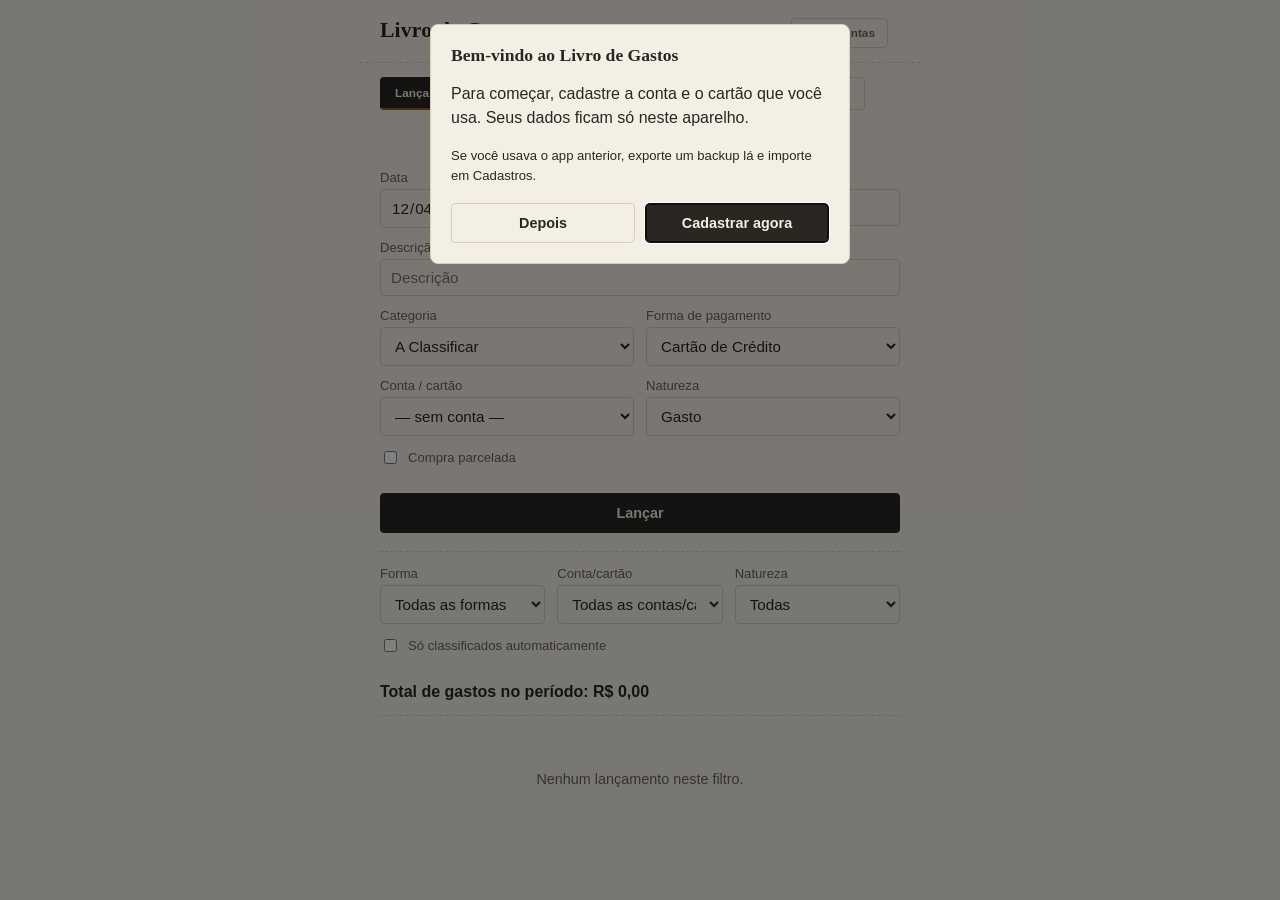
<file: index.html>
<!doctype html>
<html lang="pt-BR">
<head>
  <meta charset="utf-8">
  <meta name="viewport" content="width=device-width, initial-scale=1, viewport-fit=cover">
  <!-- theme-color unico (sem variante escura): o app abandonou o tema
       escuro automatico em 2026-08-13 — ver o comentario no topo de
       styles.css. Com a variante dark aqui, a barra do navegador/PWA
       continuava preta em aparelho no modo escuro, emoldurando de preto
       uma tela que agora e sempre clara. -->
  <meta name="theme-color" content="#f4efe4">
  <title>Livro de Gastos</title>
  <link rel="manifest" href="manifest.webmanifest">
  <link rel="apple-touch-icon" href="icons/apple-touch-icon-180.png">
  <link rel="stylesheet" href="styles.css">
</head>
<body>
  <header class="cabecalho">
    <h1>Livro de Gastos</h1>
    <!-- Ferramentas fica no cabecalho (nao numa aba) porque e acessivel de
         qualquer tela e nao faz parte do uso diario: backup, exportacoes,
         diagnostico e as acoes de apagar. Ver src/ui/ferramentas.js. -->
    <button type="button" id="btnFerramentas" class="btn-ferramentas" aria-haspopup="dialog">Ferramentas</button>
    <div id="statusApp" class="status" role="status" aria-live="polite"></div>
  </header>

  <nav class="tabbar" role="tablist">
    <button class="tab-btn active" data-tab="Lancamentos" role="tab" aria-selected="true">Lançamentos</button>
    <button class="tab-btn" data-tab="Conciliacao" role="tab" aria-selected="false">Conciliação</button>
    <button class="tab-btn" data-tab="Parcelas" role="tab" aria-selected="false">Parcelas</button>
    <button class="tab-btn" data-tab="Dashboard" role="tab" aria-selected="false">Dashboard</button>
    <button class="tab-btn" data-tab="Cadastros" role="tab" aria-selected="false">Cadastros</button>
  </nav>

  <main>
    <section class="tab-panel active" id="tabLancamentos" role="tabpanel"></section>
    <section class="tab-panel" id="tabConciliacao" role="tabpanel"></section>
    <section class="tab-panel" id="tabParcelas" role="tabpanel">
      <p class="vazio">A previsão de parcelas chega na Fase 2.</p>
    </section>
    <section class="tab-panel" id="tabDashboard" role="tabpanel"></section>
    <section class="tab-panel" id="tabCadastros" role="tabpanel"></section>
  </main>

  <div id="modalRaiz"></div>
  <div id="toastRaiz" aria-live="polite"></div>

  <script src="vendor/xlsx.full.min.js"></script>
  <!-- Carregador com "cache busting" por versao.

       O problema (medido 2026-08-13): o GitHub Pages manda
       `Cache-Control: max-age=600` em cada modulo. Por 10 minutos o
       navegador serve a copia VELHA sem nem perguntar ao servidor, e o
       service worker (network-first) nao ajuda, porque a requisicao nem
       chega nele. O app entao mostrava a versao nova no rodape (version.js
       buscado noutro momento) rodando codigo antigo — aconteceu em v20,
       v22 e v23, sempre custando uma investigacao inteira ate perceber.

       A solucao e um IMPORT MAP: ele reescreve o caminho de CADA modulo
       para incluir `?v=APP_VERSION`. Testado em navegador (2026-08-13):
       so a query no import inicial NAO basta — um modulo ES resolve seus
       imports relativos SEM herdar a query string do pai, entao `app.js`
       vinha novo e todo o resto vinha do cache. Com o import map, a arvore
       inteira ganha URL nova a cada publicacao.

       A lista de modulos e gerada a partir de MODULOS (abaixo), que e a
       mesma fonte usada pelo precache do service worker — ver sw.js. -->
  <script type="module">
    import { APP_VERSION } from './src/version.js';
    import { MODULOS } from './src/core/modulos.js';

    const mapa = { imports: {} };
    for (const caminho of MODULOS) {
      // Chave e valor absolutos a partir da raiz do app: o import map casa
      // pela URL JA RESOLVIDA do modulo, nao pelo texto do `import`.
      const url = new URL(caminho, document.baseURI).href;
      mapa.imports[url] = `${url}?v=${APP_VERSION}`;
    }
    const tag = document.createElement('script');
    tag.type = 'importmap';
    tag.textContent = JSON.stringify(mapa);
    // `document.currentScript` e SEMPRE null dentro de um modulo ES (so
    // funciona em script classico) — usar ele aqui quebrava o boot inteiro
    // com "Cannot read properties of null". O import map so precisa existir
    // no documento antes do primeiro import(), e appendChild garante isso.
    document.head.appendChild(tag);

    await import(`./src/app.js?v=${APP_VERSION}`);
  </script>
</body>
</html>
</file>
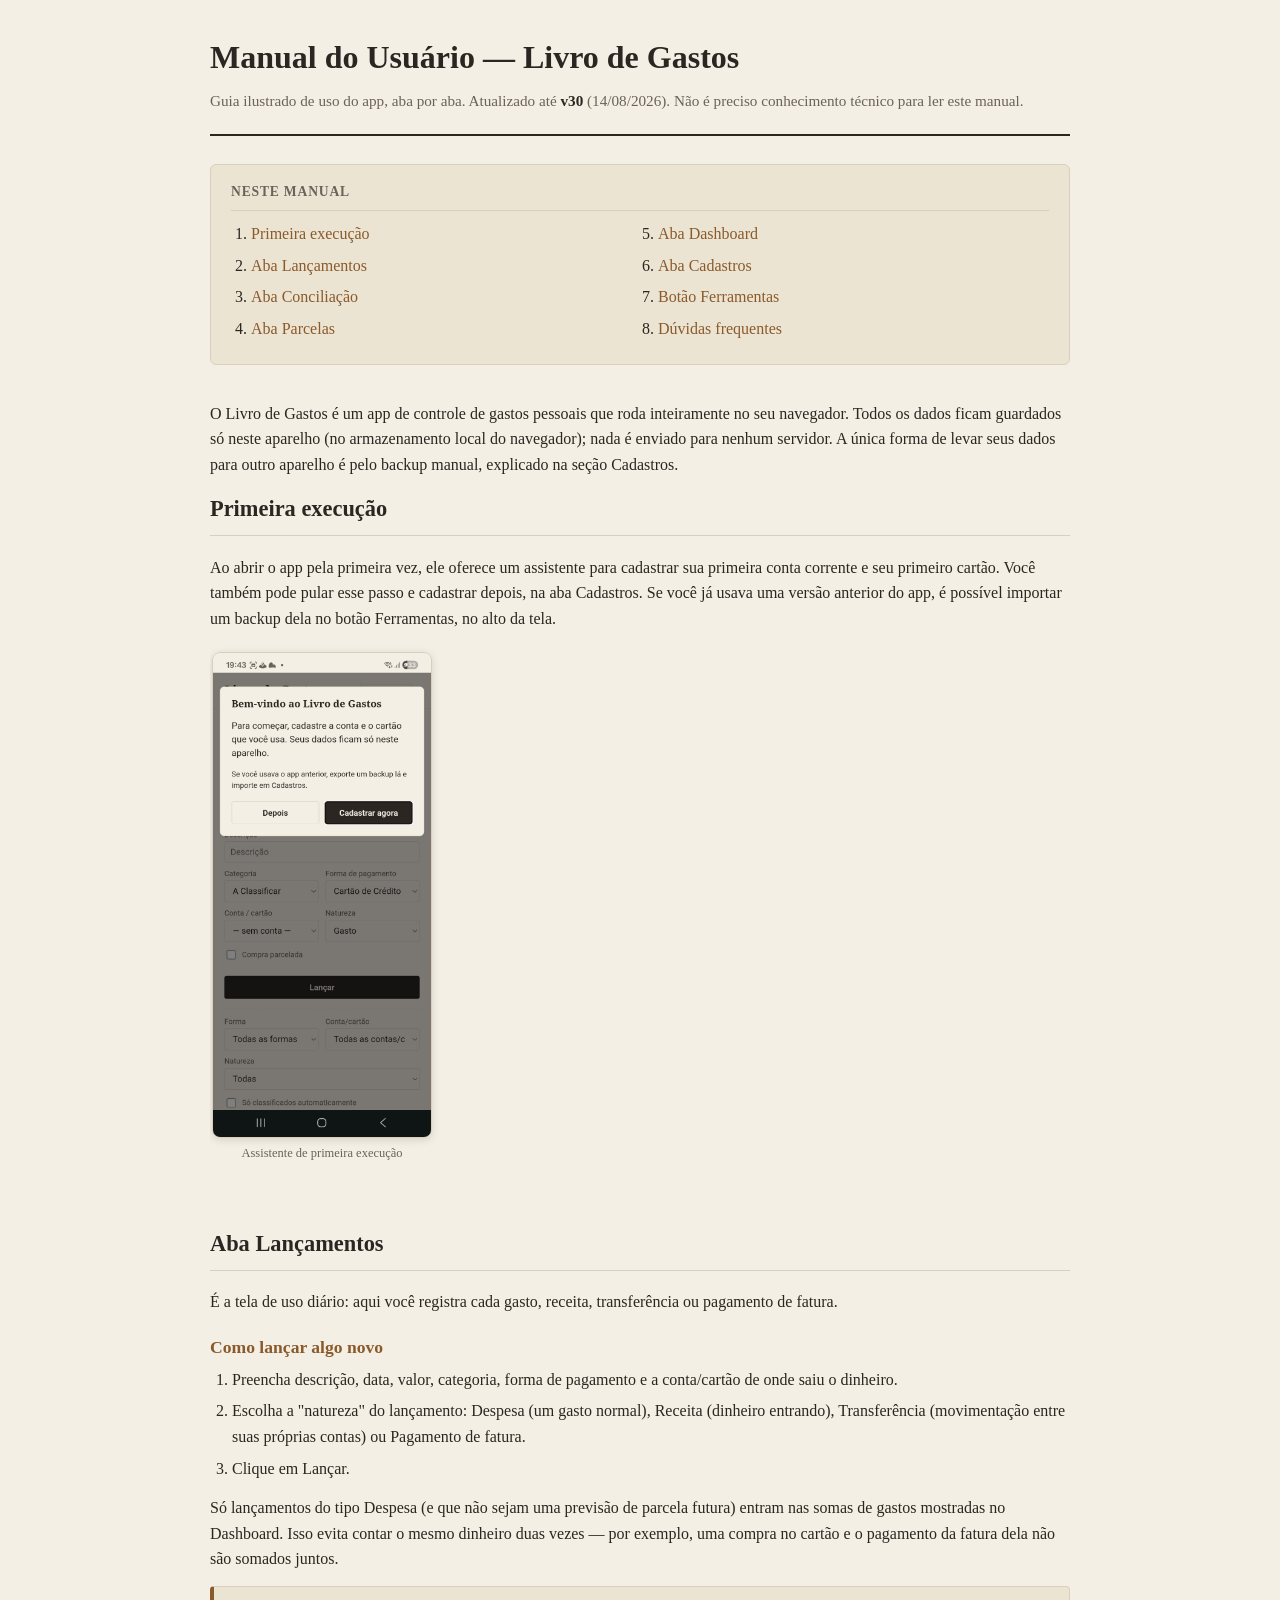
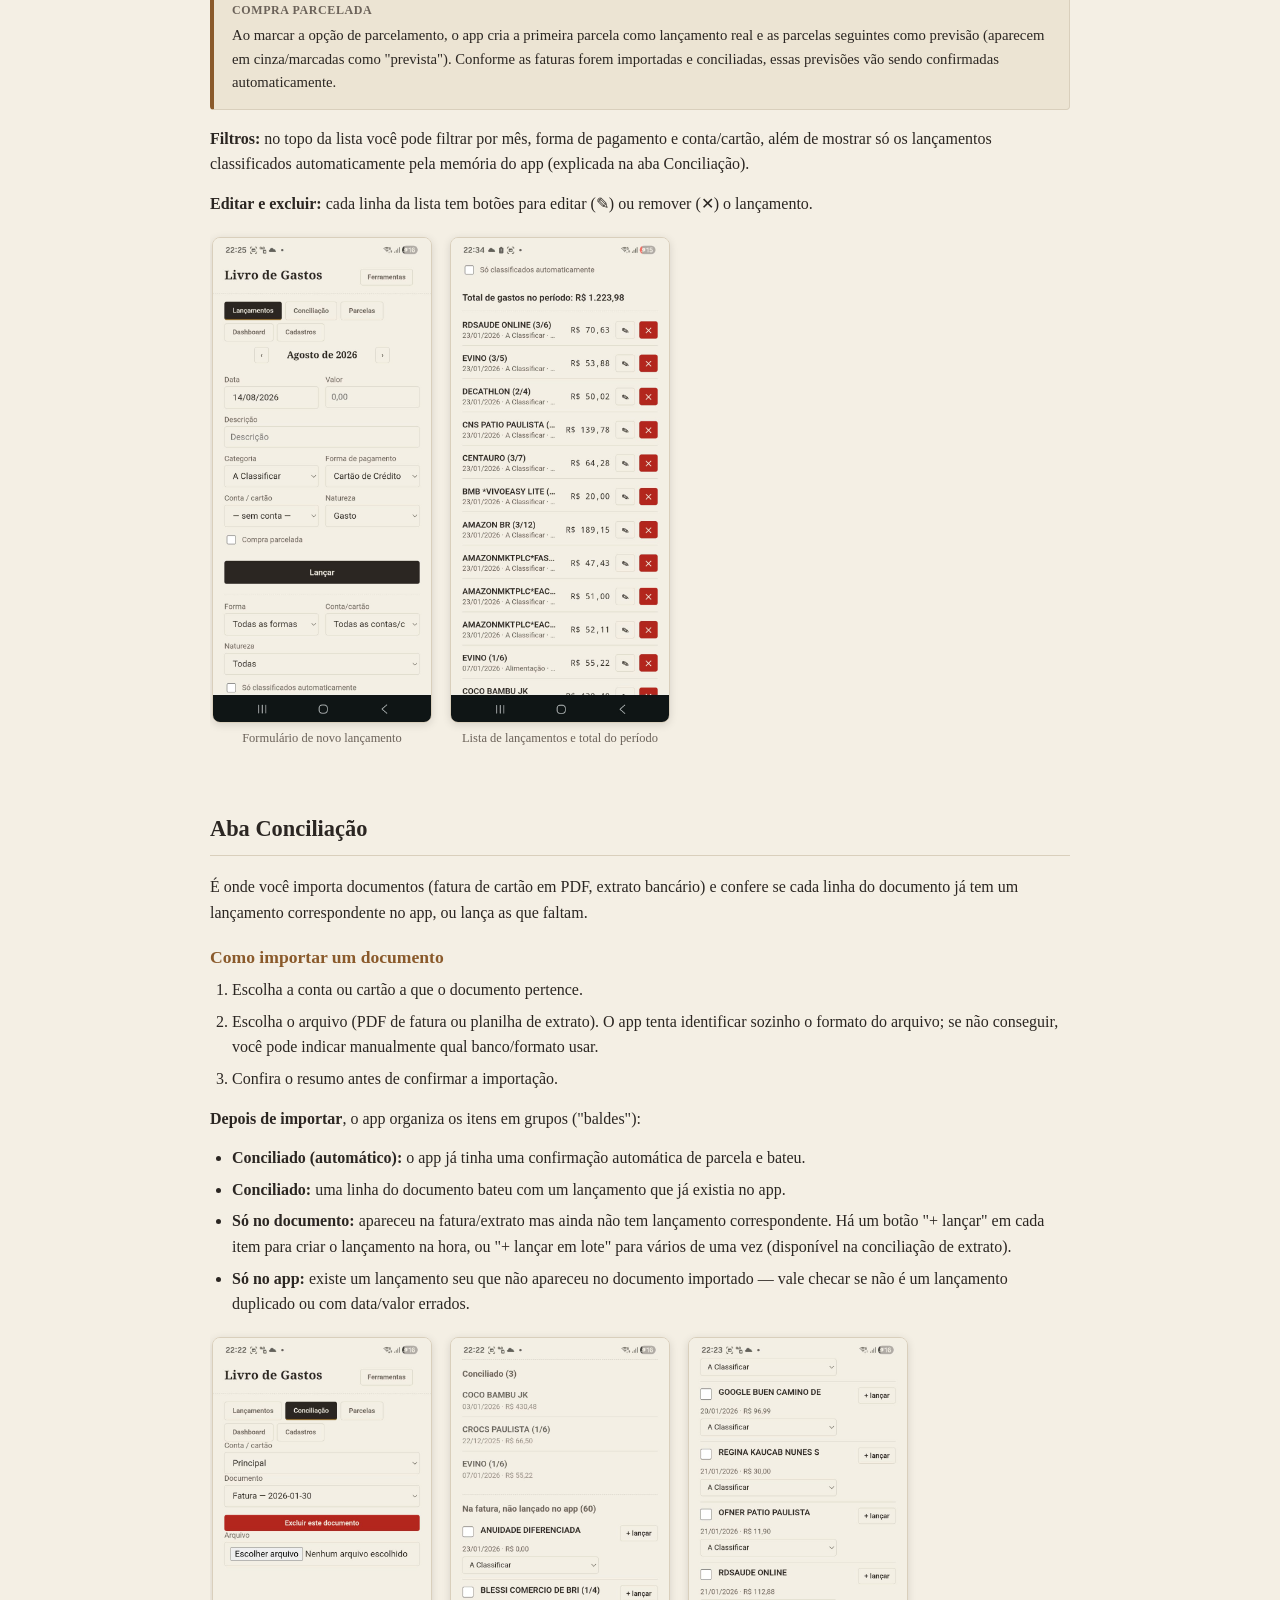
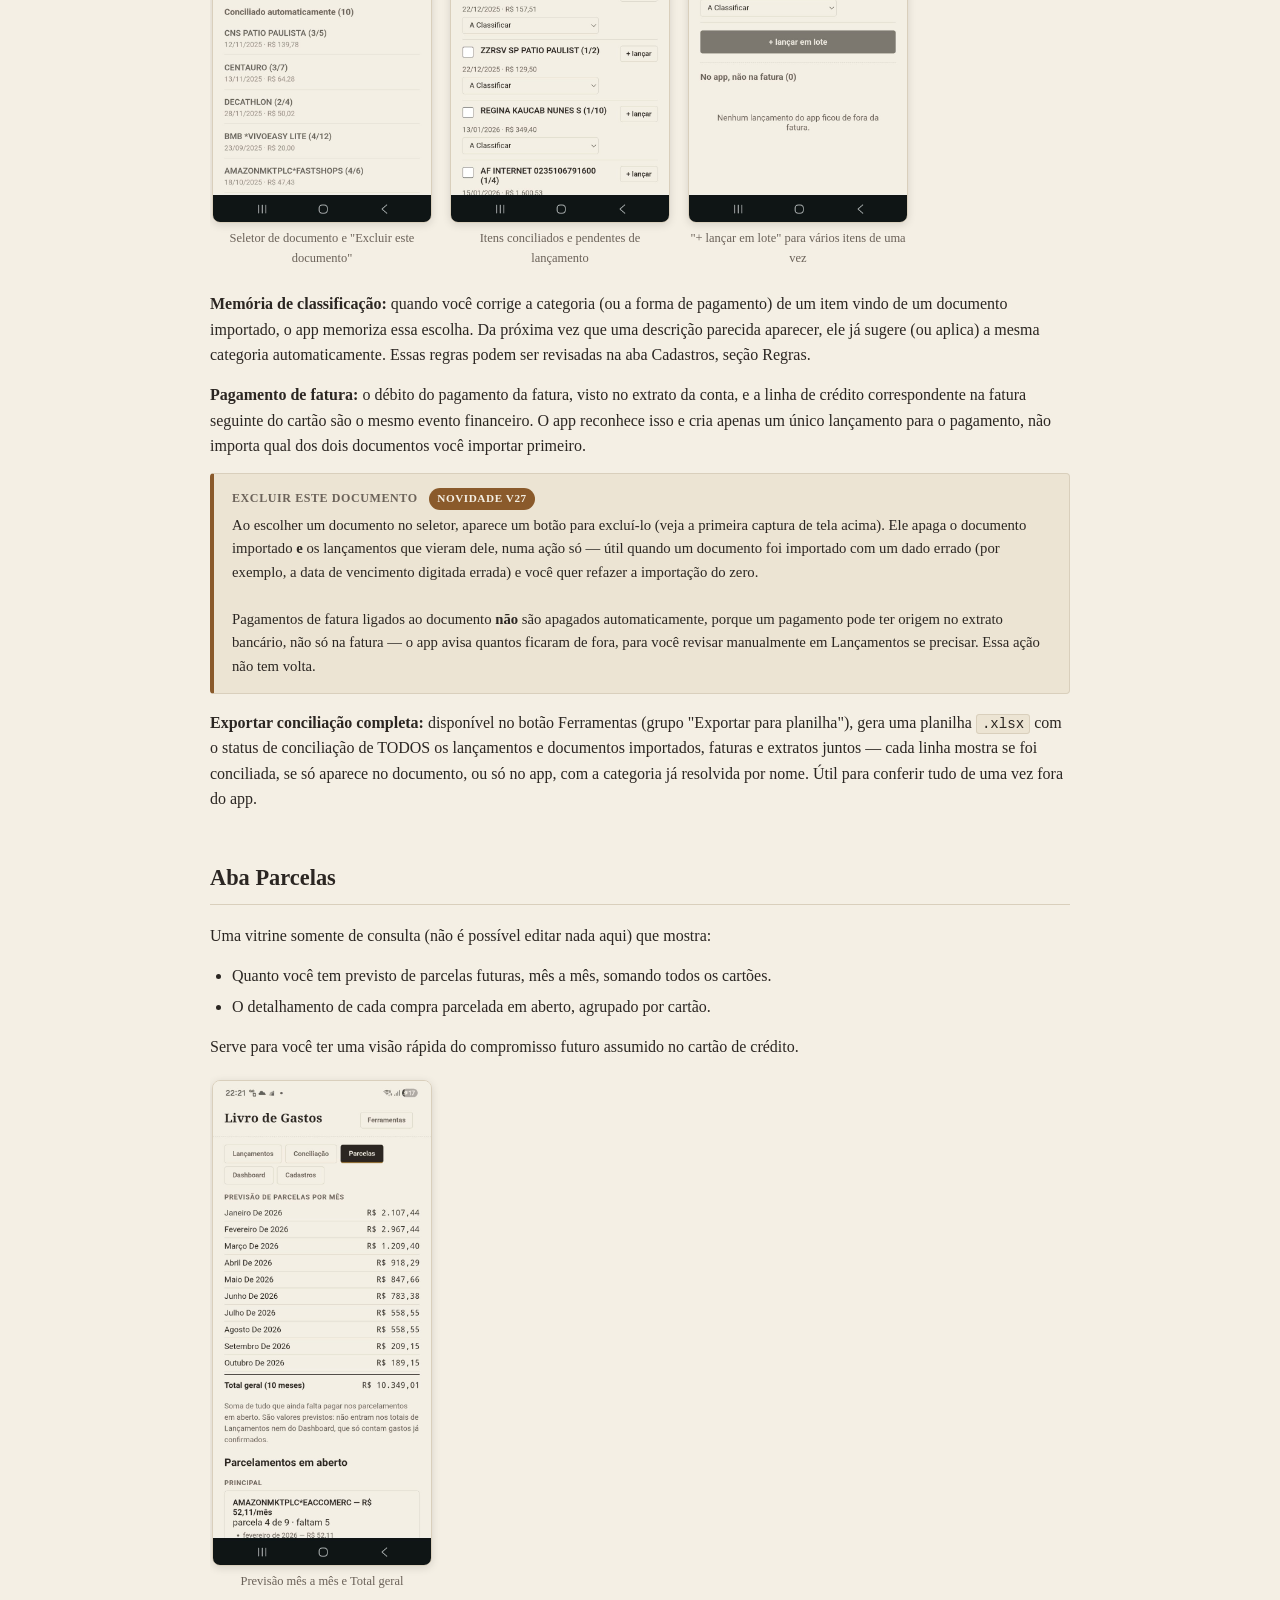
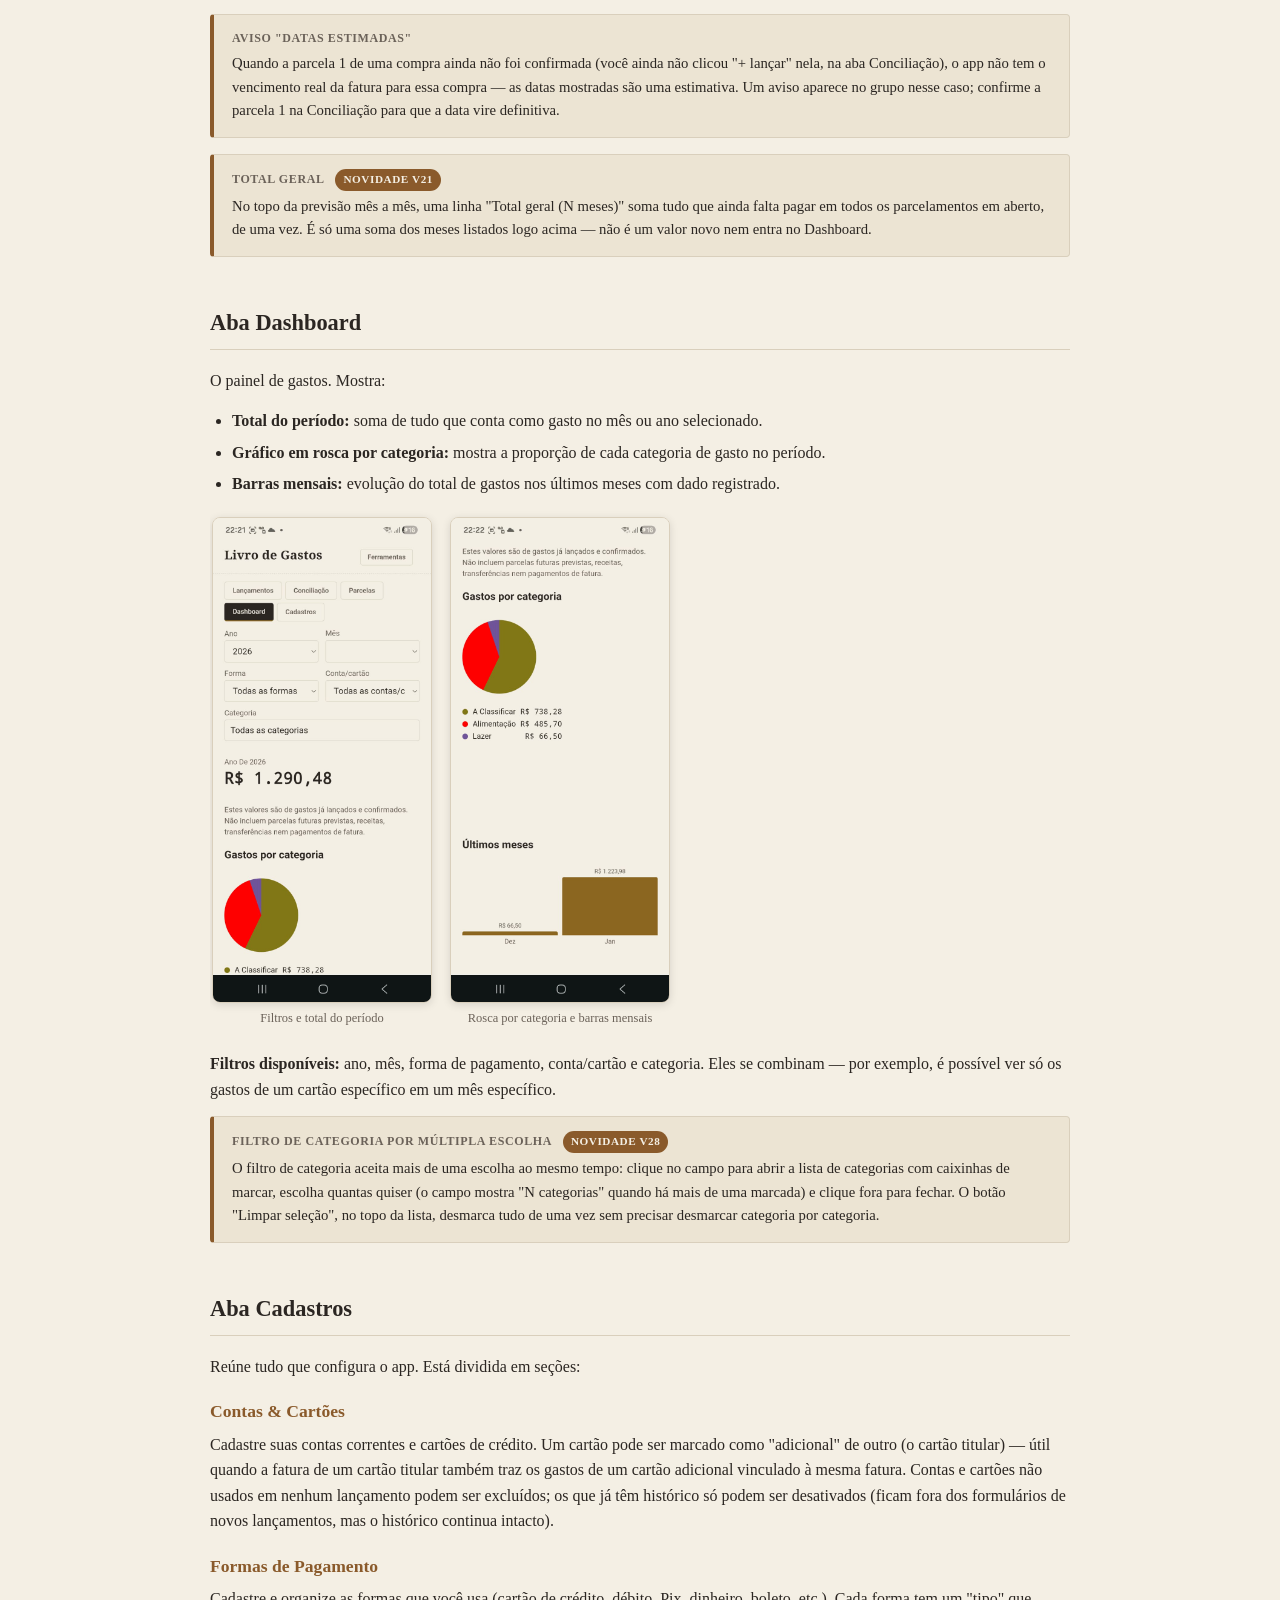
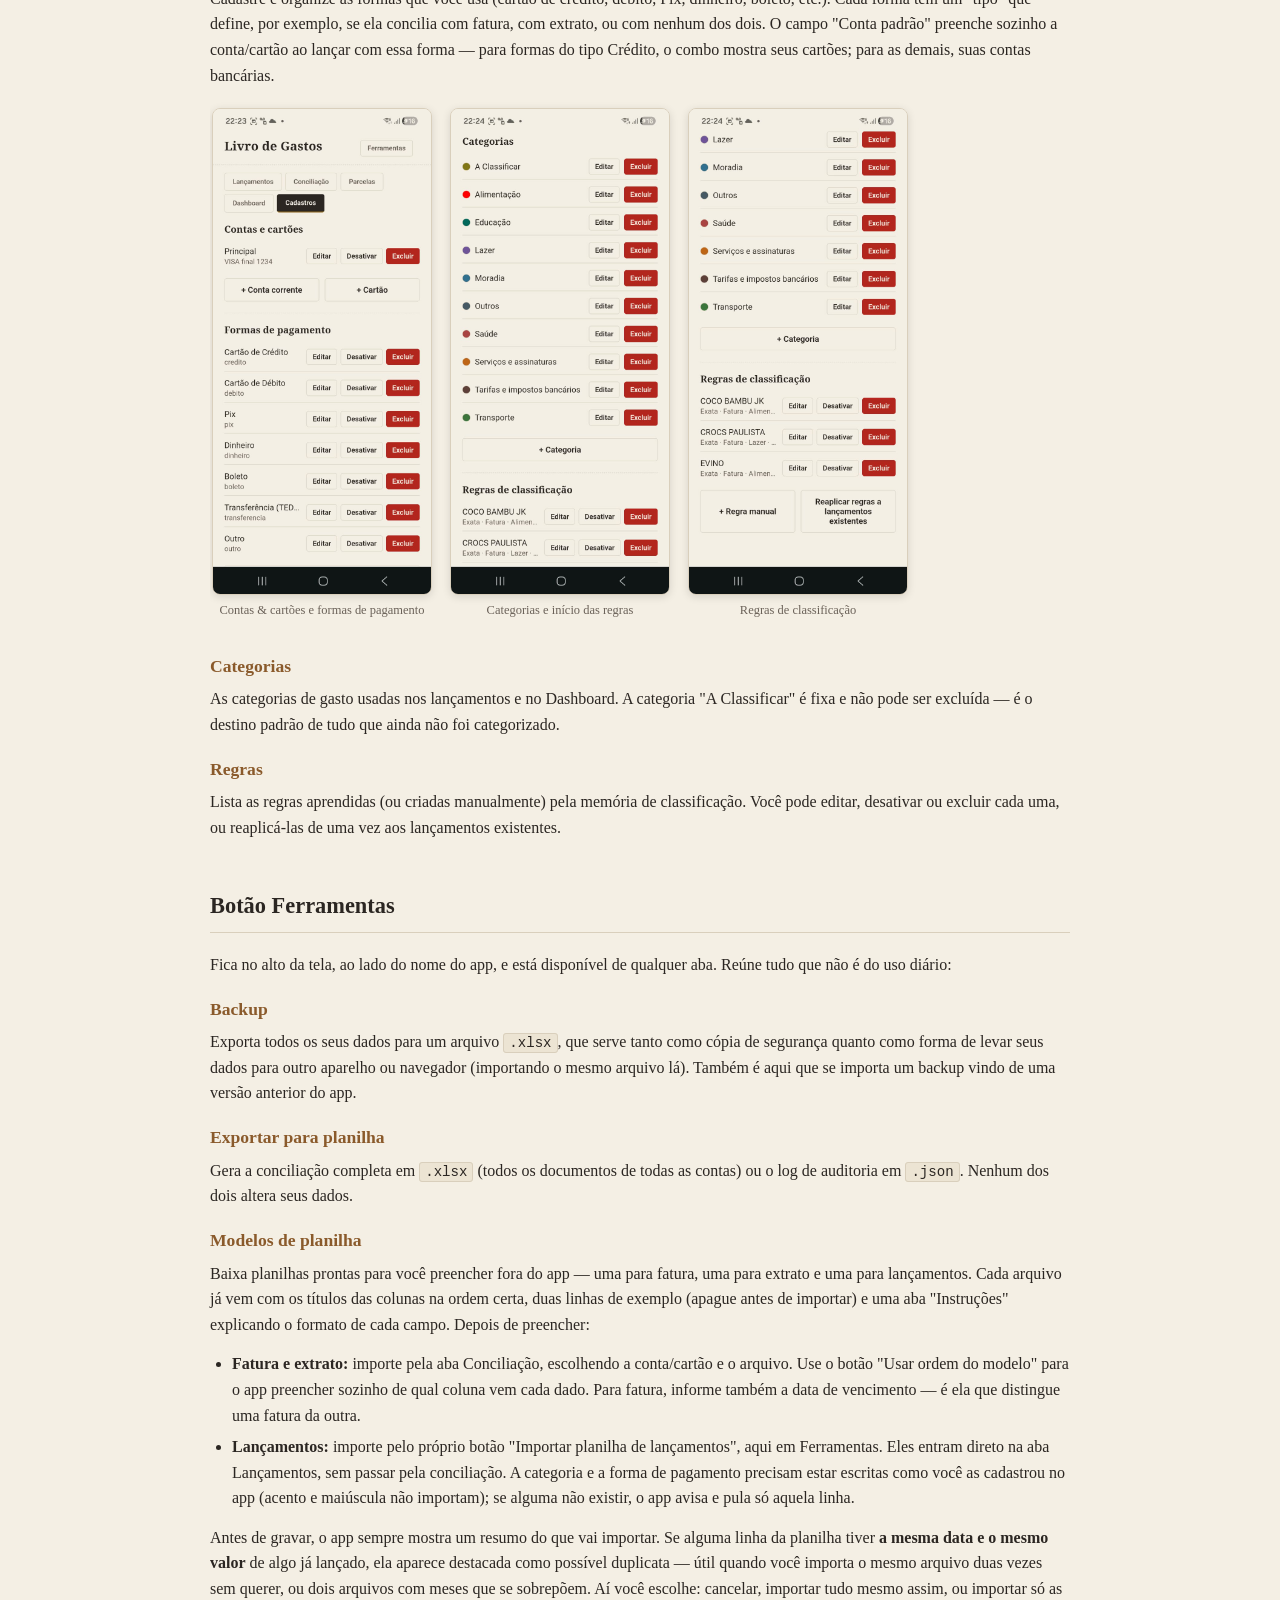
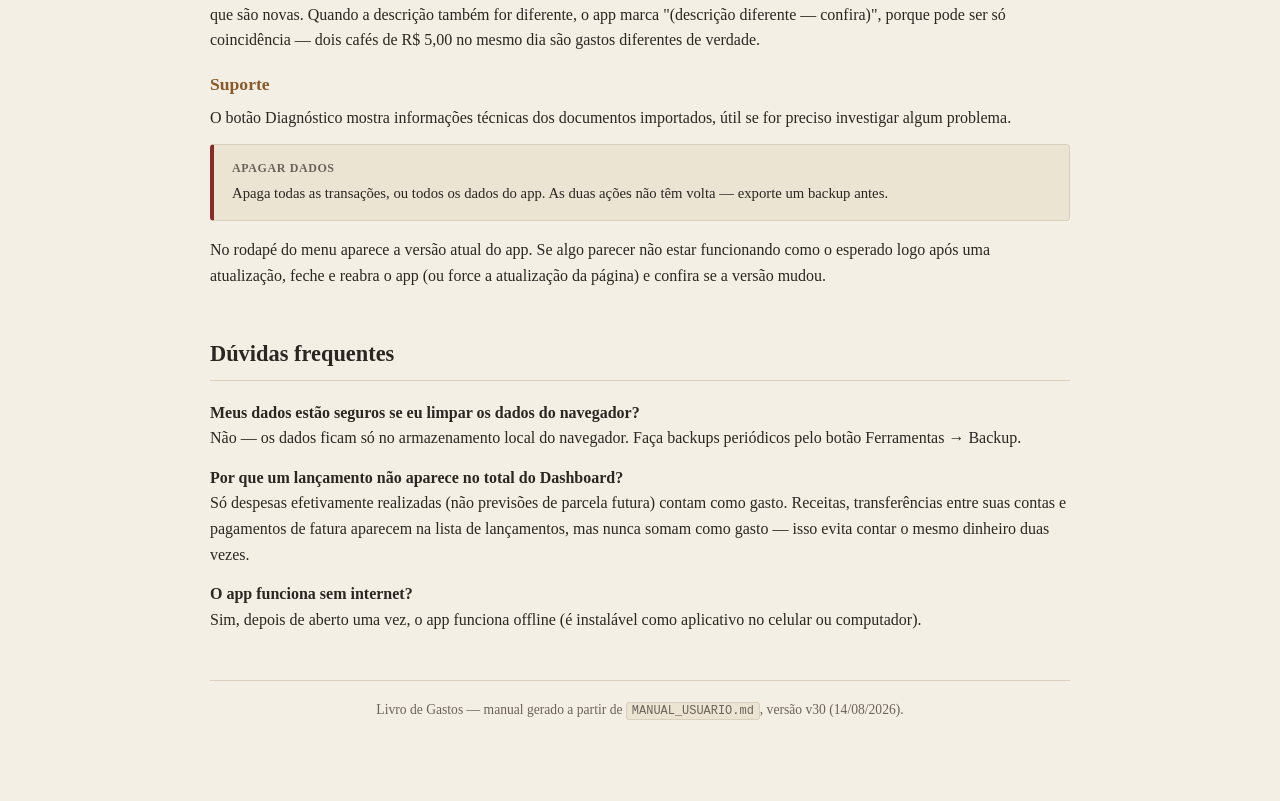
<file: docs/manual-usuario.html>
<!DOCTYPE html>
<html lang="pt-BR">
<head>
<meta charset="UTF-8">
<meta name="viewport" content="width=device-width, initial-scale=1.0">
<title>Manual do Usuário — Livro de Gastos</title>
<style>
  :root {
    --papel: #f4efe4;
    --papel-alt: #ece4d3;
    --tinta: #2b2622;
    --tinta-fraca: #6b6259;
    --linha: #d9cfbc;
    --destaque: #8a5a2b;
    --erro: #8a2b2b;
    --font-body: Georgia, 'Times New Roman', serif;
    --font-mono: 'Courier New', monospace;
  }
  * { box-sizing: border-box; }
  html, body {
    margin: 0;
    padding: 0;
    background: var(--papel);
    color: var(--tinta);
    font-family: var(--font-body);
    line-height: 1.6;
  }
  body {
    max-width: 900px;
    margin: 0 auto;
    padding: 32px 20px 80px;
  }
  header.topo {
    border-bottom: 2px solid var(--tinta);
    padding-bottom: 20px;
    margin-bottom: 28px;
  }
  header.topo h1 {
    font-size: 2rem;
    margin: 0 0 6px;
  }
  header.topo p.sub {
    color: var(--tinta-fraca);
    font-size: 0.95rem;
    margin: 0;
  }
  nav.indice {
    background: var(--papel-alt);
    border: 1px solid var(--linha);
    border-radius: 6px;
    padding: 16px 20px;
    margin-bottom: 36px;
  }
  nav.indice h2 {
    font-size: 0.85rem;
    text-transform: uppercase;
    letter-spacing: 0.06em;
    color: var(--tinta-fraca);
    margin: 0 0 10px;
  }
  nav.indice ol {
    columns: 2;
    margin: 0;
    padding-left: 20px;
  }
  nav.indice li { margin-bottom: 6px; break-inside: avoid; }
  nav.indice a { color: var(--destaque); text-decoration: none; }
  nav.indice a:hover { text-decoration: underline; }

  section {
    margin-bottom: 48px;
    scroll-margin-top: 16px;
  }
  h2 {
    font-size: 1.4rem;
    border-bottom: 1px solid var(--linha);
    padding-bottom: 8px;
    margin-top: 0;
  }
  h3 {
    font-size: 1.1rem;
    color: var(--destaque);
    margin-bottom: 6px;
  }
  p { margin: 0 0 14px; }
  ul, ol { margin: 0 0 14px; padding-left: 22px; }
  li { margin-bottom: 6px; }
  strong { color: var(--tinta); }

  .caixa {
    background: var(--papel-alt);
    border: 1px solid var(--linha);
    border-left: 4px solid var(--destaque);
    border-radius: 4px;
    padding: 14px 18px;
    margin: 0 0 16px;
    font-size: 0.92rem;
  }
  .caixa.aviso { border-left-color: var(--erro); }
  .caixa strong.rotulo {
    display: block;
    text-transform: uppercase;
    font-size: 0.75rem;
    letter-spacing: 0.05em;
    color: var(--tinta-fraca);
    margin-bottom: 4px;
  }

  .galeria {
    display: flex;
    gap: 18px;
    overflow-x: auto;
    padding: 6px 2px 14px;
    margin: 0 0 8px;
  }
  .galeria figure {
    flex: 0 0 auto;
    margin: 0;
    width: 220px;
  }
  .galeria img {
    width: 100%;
    border: 1px solid var(--linha);
    border-radius: 8px;
    display: block;
    box-shadow: 0 2px 8px rgba(0,0,0,0.12);
  }
  .galeria figcaption {
    font-size: 0.78rem;
    color: var(--tinta-fraca);
    margin-top: 6px;
    text-align: center;
  }

  .novo {
    display: inline-block;
    background: var(--destaque);
    color: var(--papel);
    font-size: 0.7rem;
    text-transform: uppercase;
    letter-spacing: 0.05em;
    padding: 2px 8px;
    border-radius: 999px;
    margin-left: 8px;
    vertical-align: middle;
  }

  code {
    font-family: var(--font-mono);
    background: var(--papel-alt);
    border: 1px solid var(--linha);
    border-radius: 3px;
    padding: 1px 5px;
    font-size: 0.88em;
  }

  footer {
    border-top: 1px solid var(--linha);
    margin-top: 48px;
    padding-top: 18px;
    color: var(--tinta-fraca);
    font-size: 0.85rem;
    text-align: center;
  }

  @media (max-width: 560px) {
    nav.indice ol { columns: 1; }
    .galeria figure { width: 170px; }
  }

  @media (prefers-color-scheme: dark) {
    :root {
      --papel: #201c18;
      --papel-alt: #2a2521;
      --tinta: #ece6da;
      --tinta-fraca: #a89e8f;
      --linha: #453e35;
      --destaque: #d9a15c;
      --erro: #d97a7a;
    }
  }
</style>
</head>
<body>

<header class="topo">
  <h1>Manual do Usuário — Livro de Gastos</h1>
  <p class="sub">Guia ilustrado de uso do app, aba por aba. Atualizado até <strong>v30</strong> (14/08/2026). Não é preciso conhecimento técnico para ler este manual.</p>
</header>

<nav class="indice">
  <h2>Neste manual</h2>
  <ol>
    <li><a href="#primeira-execucao">Primeira execução</a></li>
    <li><a href="#lancamentos">Aba Lançamentos</a></li>
    <li><a href="#conciliacao">Aba Conciliação</a></li>
    <li><a href="#parcelas">Aba Parcelas</a></li>
    <li><a href="#dashboard">Aba Dashboard</a></li>
    <li><a href="#cadastros">Aba Cadastros</a></li>
    <li><a href="#ferramentas">Botão Ferramentas</a></li>
    <li><a href="#duvidas">Dúvidas frequentes</a></li>
  </ol>
</nav>

<p>O Livro de Gastos é um app de controle de gastos pessoais que roda inteiramente no seu navegador. Todos os dados ficam guardados só neste aparelho (no armazenamento local do navegador); nada é enviado para nenhum servidor. A única forma de levar seus dados para outro aparelho é pelo backup manual, explicado na seção Cadastros.</p>

<section id="primeira-execucao">
  <h2>Primeira execução</h2>
  <p>Ao abrir o app pela primeira vez, ele oferece um assistente para cadastrar sua primeira conta corrente e seu primeiro cartão. Você também pode pular esse passo e cadastrar depois, na aba Cadastros. Se você já usava uma versão anterior do app, é possível importar um backup dela no botão Ferramentas, no alto da tela.</p>
  <div class="galeria">
    <figure>
      <img src="img/assistente-cadastro.jpeg" alt="Tela do assistente de boas-vindas pedindo para cadastrar conta e cartão">
      <figcaption>Assistente de primeira execução</figcaption>
    </figure>
  </div>
</section>

<section id="lancamentos">
  <h2>Aba Lançamentos</h2>
  <p>É a tela de uso diário: aqui você registra cada gasto, receita, transferência ou pagamento de fatura.</p>

  <h3>Como lançar algo novo</h3>
  <ol>
    <li>Preencha descrição, data, valor, categoria, forma de pagamento e a conta/cartão de onde saiu o dinheiro.</li>
    <li>Escolha a "natureza" do lançamento: Despesa (um gasto normal), Receita (dinheiro entrando), Transferência (movimentação entre suas próprias contas) ou Pagamento de fatura.</li>
    <li>Clique em Lançar.</li>
  </ol>
  <p>Só lançamentos do tipo Despesa (e que não sejam uma previsão de parcela futura) entram nas somas de gastos mostradas no Dashboard. Isso evita contar o mesmo dinheiro duas vezes — por exemplo, uma compra no cartão e o pagamento da fatura dela não são somados juntos.</p>

  <div class="caixa">
    <strong class="rotulo">Compra parcelada</strong>
    Ao marcar a opção de parcelamento, o app cria a primeira parcela como lançamento real e as parcelas seguintes como previsão (aparecem em cinza/marcadas como "prevista"). Conforme as faturas forem importadas e conciliadas, essas previsões vão sendo confirmadas automaticamente.
  </div>

  <p><strong>Filtros:</strong> no topo da lista você pode filtrar por mês, forma de pagamento e conta/cartão, além de mostrar só os lançamentos classificados automaticamente pela memória do app (explicada na aba Conciliação).</p>
  <p><strong>Editar e excluir:</strong> cada linha da lista tem botões para editar (✎) ou remover (✕) o lançamento.</p>

  <div class="galeria">
    <figure>
      <img src="img/lancamento-1.jpeg" alt="Formulário de novo lançamento com campos de data, valor, descrição, categoria, forma e conta">
      <figcaption>Formulário de novo lançamento</figcaption>
    </figure>
    <figure>
      <img src="img/lancamento-2.jpeg" alt="Lista de lançamentos do mês com total do período no topo">
      <figcaption>Lista de lançamentos e total do período</figcaption>
    </figure>
  </div>
</section>

<section id="conciliacao">
  <h2>Aba Conciliação</h2>
  <p>É onde você importa documentos (fatura de cartão em PDF, extrato bancário) e confere se cada linha do documento já tem um lançamento correspondente no app, ou lança as que faltam.</p>

  <h3>Como importar um documento</h3>
  <ol>
    <li>Escolha a conta ou cartão a que o documento pertence.</li>
    <li>Escolha o arquivo (PDF de fatura ou planilha de extrato). O app tenta identificar sozinho o formato do arquivo; se não conseguir, você pode indicar manualmente qual banco/formato usar.</li>
    <li>Confira o resumo antes de confirmar a importação.</li>
  </ol>

  <p><strong>Depois de importar</strong>, o app organiza os itens em grupos ("baldes"):</p>
  <ul>
    <li><strong>Conciliado (automático):</strong> o app já tinha uma confirmação automática de parcela e bateu.</li>
    <li><strong>Conciliado:</strong> uma linha do documento bateu com um lançamento que já existia no app.</li>
    <li><strong>Só no documento:</strong> apareceu na fatura/extrato mas ainda não tem lançamento correspondente. Há um botão "+ lançar" em cada item para criar o lançamento na hora, ou "+ lançar em lote" para vários de uma vez (disponível na conciliação de extrato).</li>
    <li><strong>Só no app:</strong> existe um lançamento seu que não apareceu no documento importado — vale checar se não é um lançamento duplicado ou com data/valor errados.</li>
  </ul>

  <div class="galeria">
    <figure>
      <img src="img/conciliacao-1.jpeg" alt="Tela de conciliação com o seletor de documento e o botão Excluir este documento">
      <figcaption>Seletor de documento e "Excluir este documento"</figcaption>
    </figure>
    <figure>
      <img src="img/conciliacao-2.jpeg" alt="Grupo Conciliado e grupo Só no documento com botões de lançar">
      <figcaption>Itens conciliados e pendentes de lançamento</figcaption>
    </figure>
    <figure>
      <img src="img/conciliacao-3.jpeg" alt="Mais itens pendentes e o botão lançar em lote no fim da lista">
      <figcaption>"+ lançar em lote" para vários itens de uma vez</figcaption>
    </figure>
  </div>

  <p><strong>Memória de classificação:</strong> quando você corrige a categoria (ou a forma de pagamento) de um item vindo de um documento importado, o app memoriza essa escolha. Da próxima vez que uma descrição parecida aparecer, ele já sugere (ou aplica) a mesma categoria automaticamente. Essas regras podem ser revisadas na aba Cadastros, seção Regras.</p>

  <p><strong>Pagamento de fatura:</strong> o débito do pagamento da fatura, visto no extrato da conta, e a linha de crédito correspondente na fatura seguinte do cartão são o mesmo evento financeiro. O app reconhece isso e cria apenas um único lançamento para o pagamento, não importa qual dos dois documentos você importar primeiro.</p>

  <div class="caixa">
    <strong class="rotulo">Excluir este documento <span class="novo">novidade v27</span></strong>
    Ao escolher um documento no seletor, aparece um botão para excluí-lo (veja a primeira captura de tela acima). Ele apaga o documento importado <strong>e</strong> os lançamentos que vieram dele, numa ação só — útil quando um documento foi importado com um dado errado (por exemplo, a data de vencimento digitada errada) e você quer refazer a importação do zero.
    <br><br>
    Pagamentos de fatura ligados ao documento <strong>não</strong> são apagados automaticamente, porque um pagamento pode ter origem no extrato bancário, não só na fatura — o app avisa quantos ficaram de fora, para você revisar manualmente em Lançamentos se precisar. Essa ação não tem volta.
  </div>

  <p><strong>Exportar conciliação completa:</strong> disponível no botão Ferramentas (grupo "Exportar para planilha"), gera uma planilha <code>.xlsx</code> com o status de conciliação de TODOS os lançamentos e documentos importados, faturas e extratos juntos — cada linha mostra se foi conciliada, se só aparece no documento, ou só no app, com a categoria já resolvida por nome. Útil para conferir tudo de uma vez fora do app.</p>
</section>

<section id="parcelas">
  <h2>Aba Parcelas</h2>
  <p>Uma vitrine somente de consulta (não é possível editar nada aqui) que mostra:</p>
  <ul>
    <li>Quanto você tem previsto de parcelas futuras, mês a mês, somando todos os cartões.</li>
    <li>O detalhamento de cada compra parcelada em aberto, agrupado por cartão.</li>
  </ul>
  <p>Serve para você ter uma visão rápida do compromisso futuro assumido no cartão de crédito.</p>

  <div class="galeria">
    <figure>
      <img src="img/parcelas-1.jpeg" alt="Previsão de parcelas por mês com linha de Total geral e lista de parcelamentos em aberto">
      <figcaption>Previsão mês a mês e Total geral</figcaption>
    </figure>
  </div>

  <div class="caixa">
    <strong class="rotulo">Aviso "Datas estimadas"</strong>
    Quando a parcela 1 de uma compra ainda não foi confirmada (você ainda não clicou "+ lançar" nela, na aba Conciliação), o app não tem o vencimento real da fatura para essa compra — as datas mostradas são uma estimativa. Um aviso aparece no grupo nesse caso; confirme a parcela 1 na Conciliação para que a data vire definitiva.
  </div>

  <div class="caixa">
    <strong class="rotulo">Total geral <span class="novo">novidade v21</span></strong>
    No topo da previsão mês a mês, uma linha "Total geral (N meses)" soma tudo que ainda falta pagar em todos os parcelamentos em aberto, de uma vez. É só uma soma dos meses listados logo acima — não é um valor novo nem entra no Dashboard.
  </div>
</section>

<section id="dashboard">
  <h2>Aba Dashboard</h2>
  <p>O painel de gastos. Mostra:</p>
  <ul>
    <li><strong>Total do período:</strong> soma de tudo que conta como gasto no mês ou ano selecionado.</li>
    <li><strong>Gráfico em rosca por categoria:</strong> mostra a proporção de cada categoria de gasto no período.</li>
    <li><strong>Barras mensais:</strong> evolução do total de gastos nos últimos meses com dado registrado.</li>
  </ul>

  <div class="galeria">
    <figure>
      <img src="img/dashboard-1.jpeg" alt="Painel Dashboard com filtros de ano, mês, forma, conta e categoria, total do período e início da rosca por categoria">
      <figcaption>Filtros e total do período</figcaption>
    </figure>
    <figure>
      <img src="img/dashboard-2.jpeg" alt="Rosca por categoria com legenda e barras mensais dos últimos meses">
      <figcaption>Rosca por categoria e barras mensais</figcaption>
    </figure>
  </div>

  <p><strong>Filtros disponíveis:</strong> ano, mês, forma de pagamento, conta/cartão e categoria. Eles se combinam — por exemplo, é possível ver só os gastos de um cartão específico em um mês específico.</p>

  <div class="caixa">
    <strong class="rotulo">Filtro de categoria por múltipla escolha <span class="novo">novidade v28</span></strong>
    O filtro de categoria aceita mais de uma escolha ao mesmo tempo: clique no campo para abrir a lista de categorias com caixinhas de marcar, escolha quantas quiser (o campo mostra "N categorias" quando há mais de uma marcada) e clique fora para fechar. O botão "Limpar seleção", no topo da lista, desmarca tudo de uma vez sem precisar desmarcar categoria por categoria.
  </div>
</section>

<section id="cadastros">
  <h2>Aba Cadastros</h2>
  <p>Reúne tudo que configura o app. Está dividida em seções:</p>

  <h3>Contas &amp; Cartões</h3>
  <p>Cadastre suas contas correntes e cartões de crédito. Um cartão pode ser marcado como "adicional" de outro (o cartão titular) — útil quando a fatura de um cartão titular também traz os gastos de um cartão adicional vinculado à mesma fatura. Contas e cartões não usados em nenhum lançamento podem ser excluídos; os que já têm histórico só podem ser desativados (ficam fora dos formulários de novos lançamentos, mas o histórico continua intacto).</p>

  <h3>Formas de Pagamento</h3>
  <p>Cadastre e organize as formas que você usa (cartão de crédito, débito, Pix, dinheiro, boleto, etc.). Cada forma tem um "tipo" que define, por exemplo, se ela concilia com fatura, com extrato, ou com nenhum dos dois. O campo "Conta padrão" preenche sozinho a conta/cartão ao lançar com essa forma — para formas do tipo Crédito, o combo mostra seus cartões; para as demais, suas contas bancárias.</p>

  <div class="galeria">
    <figure>
      <img src="img/cadastro-1.jpeg" alt="Seção Contas e cartões e Formas de pagamento em Cadastros">
      <figcaption>Contas &amp; cartões e formas de pagamento</figcaption>
    </figure>
    <figure>
      <img src="img/cadastro-2.jpeg" alt="Seção Categorias com lista de categorias coloridas e início das Regras de classificação">
      <figcaption>Categorias e início das regras</figcaption>
    </figure>
    <figure>
      <img src="img/cadastro-3.jpeg" alt="Regras de classificação com botões Editar, Desativar, Excluir e Reaplicar regras a lançamentos existentes">
      <figcaption>Regras de classificação</figcaption>
    </figure>
  </div>

  <h3>Categorias</h3>
  <p>As categorias de gasto usadas nos lançamentos e no Dashboard. A categoria "A Classificar" é fixa e não pode ser excluída — é o destino padrão de tudo que ainda não foi categorizado.</p>

  <h3>Regras</h3>
  <p>Lista as regras aprendidas (ou criadas manualmente) pela memória de classificação. Você pode editar, desativar ou excluir cada uma, ou reaplicá-las de uma vez aos lançamentos existentes.</p>
</section>

<section id="ferramentas">
  <h2>Botão Ferramentas</h2>
  <p>Fica no alto da tela, ao lado do nome do app, e está disponível de qualquer aba. Reúne tudo que não é do uso diário:</p>

  <h3>Backup</h3>
  <p>Exporta todos os seus dados para um arquivo <code>.xlsx</code>, que serve tanto como cópia de segurança quanto como forma de levar seus dados para outro aparelho ou navegador (importando o mesmo arquivo lá). Também é aqui que se importa um backup vindo de uma versão anterior do app.</p>

  <h3>Exportar para planilha</h3>
  <p>Gera a conciliação completa em <code>.xlsx</code> (todos os documentos de todas as contas) ou o log de auditoria em <code>.json</code>. Nenhum dos dois altera seus dados.</p>

  <h3>Modelos de planilha</h3>
  <p>Baixa planilhas prontas para você preencher fora do app — uma para fatura, uma para extrato e uma para lançamentos. Cada arquivo já vem com os títulos das colunas na ordem certa, duas linhas de exemplo (apague antes de importar) e uma aba "Instruções" explicando o formato de cada campo. Depois de preencher:</p>
  <ul>
    <li><strong>Fatura e extrato:</strong> importe pela aba Conciliação, escolhendo a conta/cartão e o arquivo. Use o botão "Usar ordem do modelo" para o app preencher sozinho de qual coluna vem cada dado. Para fatura, informe também a data de vencimento — é ela que distingue uma fatura da outra.</li>
    <li><strong>Lançamentos:</strong> importe pelo próprio botão "Importar planilha de lançamentos", aqui em Ferramentas. Eles entram direto na aba Lançamentos, sem passar pela conciliação. A categoria e a forma de pagamento precisam estar escritas como você as cadastrou no app (acento e maiúscula não importam); se alguma não existir, o app avisa e pula só aquela linha.</li>
  </ul>
  <p>Antes de gravar, o app sempre mostra um resumo do que vai importar. Se alguma linha da planilha tiver <strong>a mesma data e o mesmo valor</strong> de algo já lançado, ela aparece destacada como possível duplicata — útil quando você importa o mesmo arquivo duas vezes sem querer, ou dois arquivos com meses que se sobrepõem. Aí você escolhe: cancelar, importar tudo mesmo assim, ou importar só as que são novas. Quando a descrição também for diferente, o app marca "(descrição diferente — confira)", porque pode ser só coincidência — dois cafés de R$ 5,00 no mesmo dia são gastos diferentes de verdade.</p>

  <h3>Suporte</h3>
  <p>O botão Diagnóstico mostra informações técnicas dos documentos importados, útil se for preciso investigar algum problema.</p>

  <div class="caixa aviso">
    <strong class="rotulo">Apagar dados</strong>
    Apaga todas as transações, ou todos os dados do app. As duas ações não têm volta — exporte um backup antes.
  </div>

  <p>No rodapé do menu aparece a versão atual do app. Se algo parecer não estar funcionando como o esperado logo após uma atualização, feche e reabra o app (ou force a atualização da página) e confira se a versão mudou.</p>
</section>

<section id="duvidas">
  <h2>Dúvidas frequentes</h2>

  <p><strong>Meus dados estão seguros se eu limpar os dados do navegador?</strong><br>
  Não — os dados ficam só no armazenamento local do navegador. Faça backups periódicos pelo botão Ferramentas → Backup.</p>

  <p><strong>Por que um lançamento não aparece no total do Dashboard?</strong><br>
  Só despesas efetivamente realizadas (não previsões de parcela futura) contam como gasto. Receitas, transferências entre suas contas e pagamentos de fatura aparecem na lista de lançamentos, mas nunca somam como gasto — isso evita contar o mesmo dinheiro duas vezes.</p>

  <p><strong>O app funciona sem internet?</strong><br>
  Sim, depois de aberto uma vez, o app funciona offline (é instalável como aplicativo no celular ou computador).</p>
</section>

<footer>
  Livro de Gastos — manual gerado a partir de <code>MANUAL_USUARIO.md</code>, versão v30 (14/08/2026).
</footer>

</body>
</html>
</file>
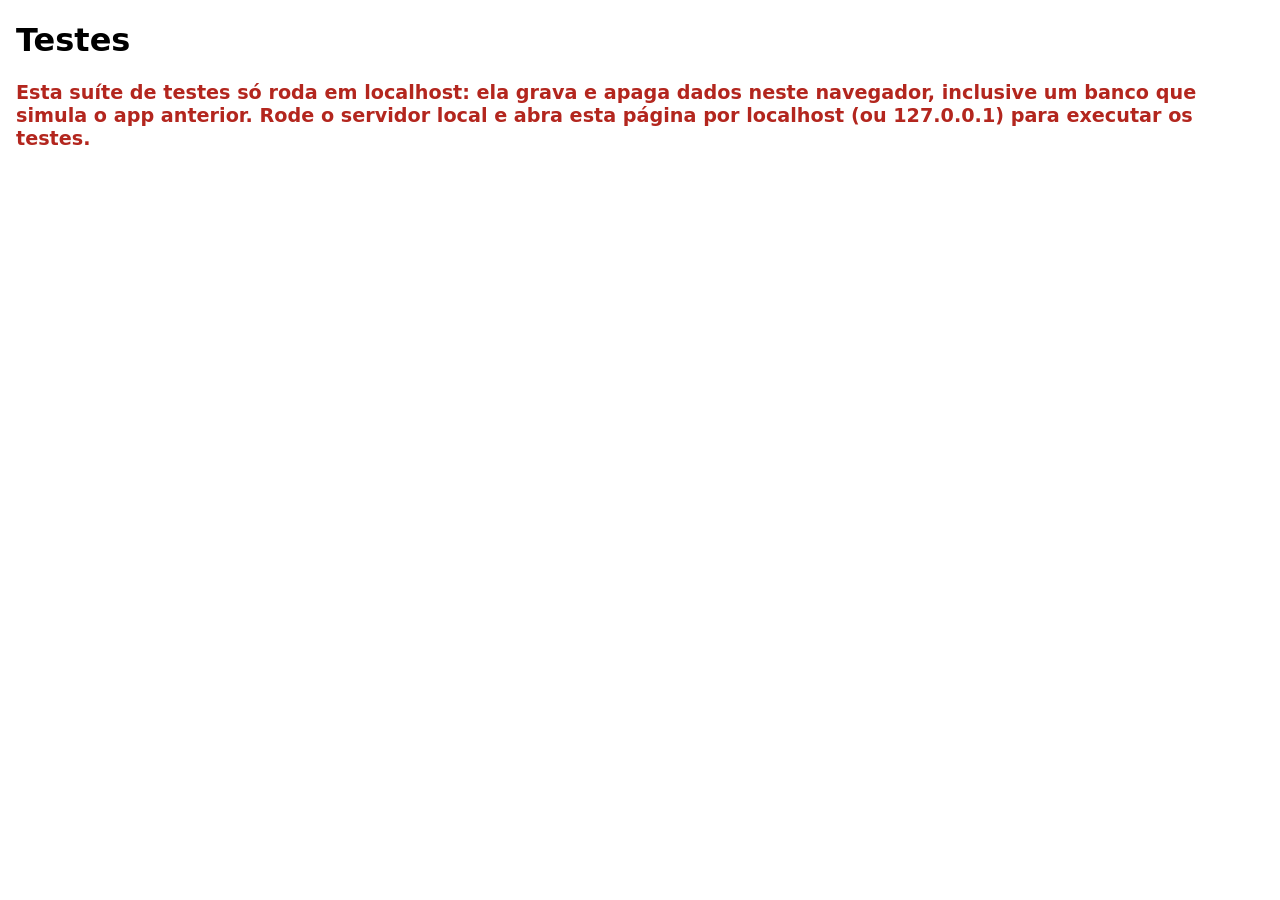
<file: tools/tests.html>
<!doctype html>
<html lang="pt-BR">
<head>
  <meta charset="utf-8">
  <meta name="viewport" content="width=device-width, initial-scale=1">
  <title>Testes — Livro de Gastos</title>
  <style>
    body { font-family: system-ui, sans-serif; margin: 1rem; }
    .ok { color: #0a7d32; }
    .falhou { color: #b3261e; font-weight: 600; }
    .erro { color: #b3261e; margin: 0 0 .5rem 1.5rem; font-family: monospace; white-space: pre-wrap; }
    #resumo { font-size: 1.2rem; font-weight: 600; margin-bottom: 1rem; }
  </style>
</head>
<body>
  <h1>Testes</h1>
  <div id="resumo">rodando…</div>
  <div id="lista"></div>
  <!-- Carregado como global XLSX, do mesmo jeito que index.html fará: os
       testes de backup.browser.test.js exercitam o ciclo real de exportar/
       importar contra o SheetJS de verdade, não só contra objetos JS. -->
  <script src="../vendor/xlsx.full.min.js"></script>
  <script type="module">
    import { runAll } from '../tests/harness.js';
    import { TEST_MODULES, BROWSER_ONLY_MODULES } from '../tests/index.js';
    import { origemSeguraParaTestesDestrutivos } from '../tests/fixtures/origem-teste.js';

    // Esta suíte grava e apaga dados de verdade neste navegador: os testes
    // de navegador escrevem no banco `financas`. Como este arquivo é
    // versionado e o GitHub Pages serve a raiz do repositório, a origem de
    // produção é a mesma onde o usuário guarda os dados reais dele — sem
    // esta guarda, abrir esta página lá mexeria no banco de produção. A
    // checagem roda antes do laço de import, então nenhum teste chega a ser
    // sequer carregado fora de localhost.
    if (!origemSeguraParaTestesDestrutivos(location.hostname)) {
      const resumo = document.getElementById('resumo');
      resumo.textContent =
        'Esta suíte de testes só roda em localhost: ela grava e apaga dados neste ' +
        'navegador, inclusive um banco que simula o app anterior. Rode o servidor ' +
        'local e abra esta página por localhost (ou 127.0.0.1) para executar os testes.';
      resumo.className = 'falhou';
      throw new Error('Suíte de testes bloqueada fora de localhost/127.0.0.1.');
    }

    for (const mod of [...TEST_MODULES, ...BROWSER_ONLY_MODULES]) {
      await import(`../tests/${mod.replace('./', '')}`);
    }

    const { total, passed, failed, results } = await runAll();
    document.getElementById('resumo').textContent =
      `${passed}/${total} passaram${failed ? `, ${failed} falharam` : ''}`;
    document.getElementById('resumo').className = failed ? 'falhou' : 'ok';

    const lista = document.getElementById('lista');
    for (const r of results) {
      const linha = document.createElement('div');
      linha.className = r.ok ? 'ok' : 'falhou';
      linha.textContent = `${r.ok ? '✓' : '✗'} ${r.suite} > ${r.teste}`;
      lista.appendChild(linha);
      if (!r.ok) {
        const erro = document.createElement('div');
        erro.className = 'erro';
        erro.textContent = r.erro;
        lista.appendChild(erro);
      }
    }
  </script>
</body>
</html>
</file>
<file: styles.css>
/* Tema "livro contábil" (papel/tinta/latão), herdado do protótipo anterior.
   Todas as cores vivem em variáveis para que o bloco de tema escuro abaixo
   baste para reverter a paleta inteira. */
:root {
  color-scheme: light;
  --papel: #f4efe4;
  --tinta: #2b2622;
  --tinta-fraca: #6b6259;
  /* Escurecido de #a8802c para passar em AA contra --papel: a variavel existia
     sem uso e reprovava em contraste, o que so apareceria quando alguem a
     usasse como cor de texto. */
  --latao: #8a6620;
  --linha: #d9cfbc;
  --erro: #b3261e;
  --ok: #0a7d32;

  --font-display: Georgia, 'Iowan Old Style', 'Palatino Linotype', serif;
  --font-body: -apple-system, BlinkMacSystemFont, 'Segoe UI', Roboto, sans-serif;
  --font-mono: 'SF Mono', 'Cascadia Code', 'Roboto Mono', Consolas, monospace;
}

/* O tema escuro automático foi REMOVIDO (2026-08-13), não desativado por
   engano. O app seguia `prefers-color-scheme`, então o mesmo app aparecia
   claro no iPhone (sistema em modo claro) e preto no Android (sistema em
   modo escuro). Testado nos dois aparelhos por dois usuários, a versão
   clara — a paleta "livro contábil" de papel/tinta abaixo, que é a
   identidade do app — ficou melhor, e a preta perdia o sentido do nome
   "Livro de Gastos". A paleta clara agora vale em todo aparelho.

   `color-scheme: light` (no :root) faz parte da decisão: sem ele, o iOS
   ainda renderiza os CONTROLES nativos (input de data, select, checkbox)
   em variante escura quando o sistema está em modo escuro, deixando campos
   pretos dentro de um formulário claro. */

* { box-sizing: border-box; }

body {
  margin: 0;
  min-height: 100vh;
  background: var(--papel);
  color: var(--tinta);
  font-family: var(--font-body);
  padding-bottom: 40px;
}

/* Cabeçalho + navegação de abas ficam centralizados numa coluna estreita,
   como o restante do conteúdo, mesmo sendo filhos diretos do body. */
.cabecalho, .tabbar, main {
  max-width: 560px;
  margin: 0 auto;
}

.cabecalho {
  display: flex;
  align-items: baseline;
  justify-content: space-between;
  gap: 12px;
  padding: 18px 20px 14px;
  border-bottom: 1px dashed var(--linha);
}

.cabecalho h1 {
  font-family: var(--font-display);
  font-size: 1.35rem;
  font-weight: 600;
  letter-spacing: 0.01em;
  color: var(--tinta);
  margin: 0;
}

.status {
  font-family: var(--font-mono);
  font-size: 0.72rem;
  color: var(--tinta-fraca);
  text-align: right;
  min-height: 1em;
}

/* Botao "Ferramentas" no cabecalho: discreto de proposito (contorno, nao
   preenchido) — nao e acao de uso diario, so precisa estar sempre
   alcancavel. `margin-left: auto` empurra ele e o status para a direita,
   deixando o titulo sozinho a esquerda. */
.btn-ferramentas {
  margin-left: auto;
  flex: 0 0 auto;
  padding: 7px 12px;
  border-radius: 4px;
  border: 1px solid var(--linha);
  background: var(--papel);
  color: var(--tinta-fraca);
  font-family: var(--font-body);
  font-size: 0.74rem;
  font-weight: 600;
  white-space: nowrap;
}
.btn-ferramentas:hover { color: var(--tinta); border-color: var(--tinta-fraca); }

/* --- Menu Ferramentas (modal) --- */

.ferramentas {
  display: flex;
  flex-direction: column;
  gap: 18px;
}
.ferramentas-grupo {
  display: flex;
  flex-direction: column;
  gap: 8px;
}
.ferramentas-grupo-titulo {
  margin: 0;
  font-size: 0.72rem;
  text-transform: uppercase;
  letter-spacing: 0.06em;
  color: var(--tinta-fraca);
}
.ferramentas-grupo .ajuda { margin: 0; }
/* Um botao por linha, largura cheia: sao acoes de peso (exportar tudo,
   apagar tudo) e varias tem rotulo longo — lado a lado, os rotulos
   truncavam e os alvos ficavam colados, o mesmo problema de toque
   acidental que motivou o item 3 desta rodada. */
.ferramentas-botoes {
  display: flex;
  flex-direction: column;
  gap: 8px;
}
.ferramentas-botoes .btn { flex: 0 0 auto; width: 100%; }
/* Separa visualmente o bloco destrutivo do resto do menu. Classe explicita
   em vez de `:has(.btn-perigo)`: `:has` so existe no Safari 15.4+, e o app
   roda em iPhone — num aparelho mais antigo a regra inteira seria ignorada
   e o bloco de apagar perderia a separacao, justo onde ela mais importa. */
.ferramentas-grupo-perigo {
  border-top: 1px dashed var(--linha);
  padding-top: 16px;
}
.ferramentas-versao {
  margin: 0;
  text-align: center;
  font-family: var(--font-mono);
  font-size: 0.72rem;
}

/* São cinco abas: em telas estreitas elas não cabem lado a lado, então a
   barra rola horizontalmente em vez de espremer o texto. */
.tabbar {
  display: flex;
  gap: 6px;
  padding: 14px 20px 0;
  overflow-x: auto;
  scrollbar-width: none;
}
.tabbar::-webkit-scrollbar { display: none; }

.tab-btn {
  flex: 0 0 auto;
  padding: 8px 14px;
  border-radius: 4px;
  border: 1px solid var(--linha);
  background: var(--papel);
  color: var(--tinta-fraca);
  font-weight: 600;
  font-size: 0.74rem;
  cursor: pointer;
  font-family: var(--font-body);
  white-space: nowrap;
}
.tab-btn.active {
  background: var(--tinta);
  color: var(--papel);
  border-color: var(--tinta);
  border-bottom: 2px solid var(--latao);
}

main {
  padding: 0 20px;
}

.tab-panel { display: none; }
.tab-panel.active { display: block; }

.vazio {
  text-align: center;
  color: var(--tinta-fraca);
  padding: 40px 10px;
  font-size: 0.9rem;
}

/* Controles de formulário genéricos: qualquer tela futura herda uma base
   legível nos dois temas sem precisar redeclarar cor de fundo/borda. */
input, select, textarea, button {
  font-family: var(--font-body);
  color: var(--tinta);
}
input, select, textarea {
  background: var(--papel);
  border: 1px solid var(--linha);
  border-radius: 4px;
  padding: 9px 10px;
  font-size: 0.95rem;
}
button { cursor: pointer; }

/* Safari/iOS trata input[type=date] como um controle nativo de largura
   propria e o centraliza dentro da caixa, ignorando o padding do seletor
   generico acima — o texto ficava desalinhado dos outros campos da mesma
   coluna. `-webkit-appearance: none` devolve o controle ao box model
   normal; `width: 100%` faz ele respeitar a coluna do flex. */
input[type=date] {
  -webkit-appearance: none;
  appearance: none;
  width: 100%;
  text-align: left;
}

/* Modal genérico usado por abrirModal/confirmar. */
.overlay {
  position: fixed;
  inset: 0;
  background: rgba(0, 0, 0, 0.5);
  display: flex;
  align-items: flex-start;
  justify-content: center;
  padding: 24px 12px;
  z-index: 100;
  overflow-y: auto;
}

.modal {
  background: var(--papel);
  color: var(--tinta);
  border: 1px solid var(--linha);
  border-radius: 8px;
  width: 100%;
  max-width: 420px;
  padding: 20px;
}
.modal h2 {
  margin: 0 0 10px;
  font-family: var(--font-display);
  font-size: 1.1rem;
  color: var(--tinta);
}
.modal p { color: var(--tinta); line-height: 1.5; }
.lista-preview {
  max-height: 220px;
  overflow-y: auto;
  margin: 0 0 10px;
  padding-left: 18px;
  color: var(--tinta);
  font-size: 0.85rem;
  line-height: 1.6;
}

/* `flex-wrap` porque um modal pode ter 3 saídas com rótulos longos (ex.:
   "Cancelar / Importar tudo / Importar só 4 nova(s)" no aviso de duplicata
   da planilha) — em tela de celular os três lado a lado espremiam o texto
   a ponto de truncar. `min-width` mantém cada botão com alvo de toque
   utilizável mesmo quando os três cabem na mesma linha. */
.modal-acoes {
  display: flex;
  flex-wrap: wrap;
  gap: 10px;
  margin-top: 18px;
}
.modal-acoes .btn { min-width: 120px; }

.btn {
  flex: 1;
  padding: 11px;
  border-radius: 4px;
  border: 1px solid var(--linha);
  background: var(--papel);
  color: var(--tinta);
  font-size: 0.9rem;
  font-weight: 600;
  font-family: var(--font-body);
}
/* Feedback visual da guarda de reentrância do formulário de lançamento: o
   botão fica visivelmente desabilitado entre o clique e o fim do salvamento,
   em vez de parecer destravado enquanto um segundo clique já não faz nada. */
.btn:disabled {
  opacity: 0.6;
  cursor: not-allowed;
}
/* Última ação do grupo é a principal — convenção usada por abrirModal, que
   sempre lista a ação afirmativa por último. */
.modal-acoes .btn:last-child {
  background: var(--tinta);
  color: var(--papel);
  border-color: var(--tinta);
}
.btn.btn-perigo {
  background: var(--erro);
  color: var(--papel);
  border-color: var(--erro);
}

/* Toasts empilham no rodapé da tela. */
#toastRaiz {
  position: fixed;
  left: 0;
  right: 0;
  bottom: 16px;
  display: flex;
  flex-direction: column;
  align-items: center;
  gap: 8px;
  padding: 0 16px;
  z-index: 200;
  pointer-events: none;
}
.toast {
  background: var(--tinta);
  color: var(--papel);
  padding: 10px 16px;
  border-radius: 6px;
  font-size: 0.85rem;
  max-width: 420px;
  box-shadow: 0 4px 12px rgba(0, 0, 0, 0.25);
}
.toast.erro { background: var(--erro); color: var(--papel); }
.toast.ok { background: var(--ok); color: var(--papel); }

/* --- Aba Cadastros --- */

.cadastro-secao {
  padding: 20px 0;
  border-bottom: 1px dashed var(--linha);
}
.cadastro-secao:last-child { border-bottom: none; }
.cadastro-secao h2 {
  font-family: var(--font-display);
  font-size: 1.05rem;
  margin: 0 0 12px;
  color: var(--tinta);
}

.lista-cadastro {
  display: flex;
  flex-direction: column;
  gap: 4px;
}

.item-cadastro {
  display: flex;
  align-items: center;
  flex-wrap: wrap;
  gap: 8px;
  padding: 8px 0;
  border-bottom: 1px solid var(--linha);
}
.item-cadastro:last-child { border-bottom: none; }

.item-nome {
  flex: 1 1 160px;
  font-size: 0.9rem;
  word-break: break-word;
}

/* Bolinha de cor de forma de pagamento/categoria: não tem texto próprio, então
   o tamanho fixo evita que ela estique junto com o flex do item. */
.chip-cor {
  width: 14px;
  height: 14px;
  border-radius: 50%;
  flex: 0 0 auto;
  border: 1px solid var(--linha);
}

.acoes {
  display: flex;
  gap: 10px;
  margin-top: 14px;
  flex-wrap: wrap;
}
.acoes .btn { flex: 1 1 160px; }

.btn-mini {
  flex: 0 0 auto;
  padding: 6px 10px;
  font-size: 0.78rem;
}

.form {
  display: flex;
  flex-direction: column;
  gap: 12px;
}

.campo {
  display: flex;
  flex-direction: column;
  gap: 4px;
  font-size: 0.82rem;
  color: var(--tinta-fraca);
}
.campo input, .campo select, .campo textarea {
  width: 100%;
  color: var(--tinta);
}

.ajuda {
  font-size: 0.82rem;
  color: var(--tinta-fraca);
  line-height: 1.5;
}

/* Reservada para mensagem de erro presa ao formulário, além do toast — hoje
   mostrarErros() só usa toast, mas o bloco fica pronto para quando um
   formulário quiser exibir o erro também junto do campo. */
.erro-form {
  color: var(--erro);
  font-size: 0.82rem;
  margin-top: 4px;
}

.oculto { display: none; }

/* --- Aba Lançamentos --- */

.form-lancamento {
  display: flex;
  flex-direction: column;
  gap: 12px;
  padding: 18px 0;
  border-bottom: 1px dashed var(--linha);
}

.linha-form {
  display: flex;
  gap: 12px;
}
/* `min-width: 0` é o essencial aqui, não decoração: um item flex tem
   `min-width: auto` por padrão, ou seja, se recusa a encolher abaixo da
   largura INTRÍNSECA do conteúdo. No iOS, `input[type=date]` se mede pelo
   texto por extenso que ele mesmo renderiza ("12 de ago. de 2026"), bem
   mais largo que a metade da linha que o flex oferece — o campo estourava
   a coluna e encostava no vizinho (Valor), que foi o que apareceu no
   iPhone. Com min-width: 0 as duas colunas dividem a linha de verdade. */
.linha-form .campo { flex: 1 1 0; min-width: 0; }
.linha-form .campo input,
.linha-form .campo select { min-width: 0; max-width: 100%; }

.campo-inline {
  display: flex;
  align-items: center;
  gap: 8px;
  font-size: 0.82rem;
  color: var(--tinta-fraca);
}

.btn-primario {
  background: var(--tinta);
  color: var(--papel);
  border-color: var(--tinta);
}

.total-periodo {
  padding: 14px 0;
  font-weight: 600;
  color: var(--tinta);
  border-bottom: 1px dashed var(--linha);
}

.filtros {
  display: flex;
  flex-wrap: wrap;
  align-items: flex-end;
  gap: 12px;
  padding: 14px 0;
}
.filtros .campo { flex: 1 1 140px; }

.combo-multi { position: relative; }
.combo-multi summary {
  display: block;
  background: var(--papel);
  border: 1px solid var(--linha);
  border-radius: 4px;
  padding: 9px 10px;
  font-size: 0.95rem;
  color: var(--tinta);
  text-align: left;
  cursor: pointer;
  list-style: none;
  white-space: nowrap;
  overflow: hidden;
  text-overflow: ellipsis;
}
.combo-multi summary::-webkit-details-marker { display: none; }
.combo-multi summary::marker { content: ''; }
.combo-multi[open] summary { border-radius: 4px 4px 0 0; }
.combo-multi-lista {
  position: absolute;
  z-index: 5;
  top: 100%;
  left: 0;
  min-width: 100%;
  max-height: 220px;
  overflow-y: auto;
  background: var(--papel);
  border: 1px solid var(--linha);
  border-top: none;
  border-radius: 0 0 4px 4px;
  padding: 4px 0;
  box-shadow: 0 4px 10px rgba(0, 0, 0, 0.12);
}
.combo-multi-item {
  display: flex;
  align-items: center;
  gap: 8px;
  padding: 8px 10px;
  font-size: 0.88rem;
  color: var(--tinta);
  white-space: nowrap;
  cursor: pointer;
}
.combo-multi-item:hover { background: var(--linha); }
/* A regra genérica `input { width: 100% }` (linha ~194) estica o
   checkbox e empurra o rótulo pro fim da linha, dando impressão de
   texto alinhado à direita — visto em produção, 2026-08-14. */
.combo-multi-item input { width: auto; flex: 0 0 auto; margin: 0; }
.combo-multi-limpar {
  display: block;
  width: calc(100% - 20px);
  margin: 0 10px 4px;
  padding: 6px 8px;
  font-size: 0.82rem;
  border-bottom: 1px dashed var(--linha);
  border-radius: 0;
}

.lista-lancamentos {
  display: flex;
  flex-direction: column;
  gap: 4px;
  padding: 6px 0 20px;
}

.item-lancamento {
  display: grid;
  grid-template-columns: 1fr auto auto;
  grid-template-rows: auto auto;
  align-items: center;
  column-gap: 10px;
  row-gap: 2px;
  padding: 10px 0;
  border-bottom: 1px solid var(--linha);
}
.item-lancamento:last-child { border-bottom: none; }

/* Receita, transferência e pagamento de fatura não contam como gasto: a
   opacidade reduzida marca visualmente que o valor não entra no total do
   período, sem precisar de outra coluna de texto explicando. */
.item-lancamento.nao-gasto { opacity: 0.65; }

.lanc-principal {
  grid-column: 1;
  grid-row: 1;
  display: flex;
  align-items: center;
  gap: 8px;
  min-width: 0;
}

.lanc-descricao {
  font-size: 0.92rem;
  font-weight: 600;
  overflow: hidden;
  text-overflow: ellipsis;
  white-space: nowrap;
  min-width: 0;
}

.selo-auto {
  flex: 0 0 auto;
  font-size: 0.68rem;
  font-weight: 700;
  text-transform: uppercase;
  letter-spacing: 0.03em;
  color: var(--latao);
  border: 1px solid var(--latao);
  border-radius: 3px;
  padding: 1px 5px;
}

.lanc-meta {
  grid-column: 1;
  grid-row: 2;
  font-size: 0.78rem;
  color: var(--tinta-fraca);
  overflow: hidden;
  text-overflow: ellipsis;
  white-space: nowrap;
  min-width: 0;
}

.lanc-valor {
  grid-column: 2;
  grid-row: 1 / 3;
  font-family: var(--font-mono);
  font-size: 0.9rem;
  font-weight: 600;
  text-align: right;
  min-width: 84px;
}

/* --- Aba Conciliação --- */

.aviso-erro { color: var(--erro); font-weight: 600; }
.aviso-ok { color: var(--ok); font-weight: 600; }

.preview-importacao, .resultado-analise, .mapeamento-manual {
  display: flex;
  flex-direction: column;
  gap: 12px;
  padding: 14px 0;
}

.preview-resultado {
  display: flex;
  flex-direction: column;
  gap: 8px;
}

.lista-avisos {
  margin: 0;
  padding-left: 20px;
  font-size: 0.82rem;
  color: var(--tinta-fraca);
  display: flex;
  flex-direction: column;
  gap: 4px;
}

/* Cada balde é um bloco visualmente separado dos outros (título + lista),
   em vez de tudo empilhado sem fronteira — era exatamente essa falta de
   separação que tornava a tela de Conciliação difícil de operar. */
.balde {
  padding: 16px 0;
  border-bottom: 1px dashed var(--linha);
}
.balde:last-child { border-bottom: none; }
.balde h3 {
  margin: 0 0 10px;
  font-size: 0.95rem;
  color: var(--tinta-fraca);
}

.lista-balde {
  display: flex;
  flex-direction: column;
  gap: 4px;
}

.item-balde {
  display: flex;
  flex-wrap: wrap;
  align-items: center;
  gap: 4px 10px;
  padding: 10px 0;
  border-bottom: 1px solid var(--linha);
}
.item-balde:last-child { border-bottom: none; }

/* Item só informativo (já conciliado) não precisa da mesma ênfase visual de
   um item que ainda pede decisão do usuário — mesmo princípio de opacidade
   reduzida já usado em .item-lancamento.nao-gasto. */
.item-balde.item-conciliado { opacity: 0.7; }

.item-descricao {
  flex: 1 1 100%;
  font-size: 0.92rem;
  font-weight: 600;
  word-break: break-word;
}

.item-meta {
  flex: 1 1 auto;
  font-size: 0.78rem;
  color: var(--tinta-fraca);
}

/* A linha de "+ lançar em lote" é a mais carregada da tela: checkbox +
   botão "+ lançar" + descrição/meta + 3 seletores (natureza/categoria/
   forma). Grid em vez de flexbox com margens calculadas manualmente — a
   versão anterior (margin-left compensando só a largura do checkbox)
   quebrou quando o botão "+ lançar" individual foi adicionado depois,
   porque a margem não foi recalculada para compensar os dois juntos.
   Grid não sofre desse problema: cada elemento vive na célula certa
   independente de quantos irmãos vêm antes dele. Os 3 selects moram num
   wrapper próprio (.item-form-lote-selects) com seu próprio grid de 3
   colunas iguais — um grid-column por nth-of-type herdado do
   grid-template-columns do container externo (pensado pra linha do
   checkbox/botão/descrição, larguras auto/auto/1fr) não dividiria os
   selects em terços visualmente iguais. Ficam SEMPRE em 3 colunas na
   mesma linha, inclusive em mobile — decisão de produto: prioriza
   consistência visual sobre espaço extra em telas estreitas (texto do
   select trunca se precisar). */
.item-form-lote {
  display: grid;
  grid-template-columns: auto 1fr auto;
  column-gap: 12px;
  row-gap: 6px;
  align-items: start;
}
/* Checkbox e "+ lançar" ficam em PONTAS OPOSTAS da linha (coluna 1 e coluna
   3), com a descrição entre eles — antes eram colunas 1 e 2, encostados um
   no outro, e o toque errava de alvo o tempo todo em tela de celular. A
   área de toque do checkbox também cresce (min 24px + padding do rótulo
   invisível) pelo mesmo motivo. */
.item-form-lote > input[type=checkbox] {
  grid-column: 1;
  grid-row: 1;
  width: 20px;
  height: 20px;
  margin: 2px 0 0;
  flex: 0 0 auto;
}
.item-form-lote > .item-descricao {
  grid-column: 2;
  grid-row: 1;
}
.item-form-lote > .btn-mini {
  grid-column: 3;
  grid-row: 1;
  justify-self: end;
}
.item-form-lote > .item-meta {
  grid-column: 1 / -1;
  grid-row: 2;
}
.item-form-lote > .item-form-lote-selects {
  grid-column: 1 / -1;
  grid-row: 3;
  display: grid;
  grid-template-columns: 1fr 1fr 1fr;
  column-gap: 10px;
}
/* Fatura só tem categoria por linha (natureza/forma não são editáveis aqui,
   diferente do extrato). Antes esticava o select sozinho por 100% da linha
   — um alvo enorme colado no "+ lançar", exatamente o que causava toque
   acidental. Agora o select ocupa a largura que o texto pede (com teto),
   alinhado à esquerda sob a descrição, e sobra espaço vazio à direita
   separando-o do botão. */
.item-form-lote-selects.uma-coluna {
  grid-template-columns: minmax(0, 240px);
  justify-content: start;
}
.item-form-lote-selects > select {
  min-width: 0;
  font-size: 0.82rem;
  padding: 6px 8px;
}

.selo-categoria-sugerida {
  grid-column: 1 / -1;
  grid-row: 4;
  font-size: 0.72rem;
  color: var(--latao);
  padding: 2px 0;
}

/* --- Aba Parcelas --- */

.secao-parcelas h3 {
  margin: 16px 0 6px;
  font-size: 0.75rem;
  text-transform: uppercase;
  letter-spacing: 0.06em;
  color: var(--tinta-fraca);
}

.previsao-mensal-linha {
  display: flex;
  justify-content: space-between;
  padding: 6px 0;
  font-size: 0.88rem;
  border-bottom: 1px solid var(--linha);
}
.previsao-mensal-mes { text-transform: capitalize; color: var(--tinta); }
/* Linha de fecho da lista: borda de cima mais forte e sem borda embaixo —
   a convencao tipografica de "total" de uma coluna de numeros. */
.previsao-mensal-total {
  border-top: 2px solid var(--tinta);
  border-bottom: none;
  margin-top: 4px;
  padding-top: 10px;
  font-weight: 700;
}
.previsao-mensal-total .previsao-mensal-mes { text-transform: none; }
.previsao-mensal-valor { font-family: var(--font-mono); font-variant-numeric: tabular-nums; font-weight: 600; }

.grupo-parcela {
  margin: 0 0 12px;
  padding: 12px 14px;
  background: var(--papel);
  border: 1px solid var(--linha);
  border-radius: 6px;
}
.grupo-parcela-titulo {
  display: flex;
  justify-content: space-between;
  align-items: baseline;
  gap: 8px;
  font-size: 0.9rem;
  font-weight: 600;
}
.grupo-parcela ul {
  margin: 6px 0 0;
  padding-left: 18px;
  font-size: 0.78rem;
  color: var(--tinta-fraca);
}
.grupo-parcela-aviso {
  margin: 6px 0 0;
  padding: 4px 8px;
  font-size: 0.76rem;
  color: var(--latao);
  background: color-mix(in srgb, var(--latao) 12%, transparent);
  border-radius: 4px;
}

/* --- Aba Dashboard --- */

.dash-tile-total {
  display: flex;
  flex-direction: column;
  gap: 4px;
  padding: 16px 0;
}
.dash-tile-rotulo { font-size: 0.8rem; text-transform: capitalize; color: var(--tinta-fraca); }
.dash-tile-valor { font-family: var(--font-mono); font-size: 1.8rem; font-weight: 700; }

.dash-rosca-bloco {
  display: flex;
  flex-wrap: wrap;
  align-items: center;
  gap: 24px;
  padding: 12px 0;
}
.dash-rosca {
  flex: 0 0 auto;
  width: 160px;
  height: 160px;
  border-radius: 50%;
}
.dash-legenda {
  flex: 1 1 200px;
  min-width: 0;
  margin: 0;
  padding: 0;
  list-style: none;
  display: flex;
  flex-direction: column;
  gap: 6px;
}
.dash-legenda li {
  display: flex;
  align-items: center;
  gap: 8px;
  font-size: 0.85rem;
}
.dash-legenda-cor {
  flex: 0 0 auto;
  width: 10px;
  height: 10px;
  border-radius: 50%;
}
.dash-legenda-nome { flex: 1 1 auto; min-width: 0; overflow: hidden; text-overflow: ellipsis; white-space: nowrap; color: var(--tinta); }
.dash-legenda-valor { flex: 0 0 auto; font-family: var(--font-mono); font-weight: 600; }

.dash-barras {
  display: flex;
  align-items: flex-end;
  gap: 8px;
  padding: 12px 0;
  overflow-x: auto;
  /* height explicito, nao so min-height: um filho com height:100% (a coluna
     abaixo) so resolve percentual contra um ancestral de altura DEFINIDA —
     min-height sozinho deixa a base do calculo em 0 e a barra colapsava. */
  height: 160px;
}
.dash-barra-col {
  flex: 1 0 44px;
  display: flex;
  flex-direction: column;
  align-items: center;
  gap: 4px;
  height: 100%;
  justify-content: flex-end;
}
.dash-barra-valor { font-size: 0.65rem; color: var(--tinta-fraca); white-space: nowrap; }
.dash-barra {
  width: 100%;
  min-height: 2px;
  background: var(--latao);
  border-radius: 3px 3px 0 0;
}
.dash-barra-rotulo { font-size: 0.72rem; text-transform: capitalize; color: var(--tinta-fraca); }

@media (max-width: 480px) {
  .tabbar { flex-wrap: wrap; }
  .dash-rosca-bloco { flex-direction: column; align-items: flex-start; }
  .dash-rosca { width: 130px; height: 130px; }
}

/* --- Navegação de mês (Lançamentos) --- */

.nav-mes {
  display: flex;
  align-items: center;
  justify-content: center;
  gap: 14px;
  padding: 10px 0 4px;
}
.nav-mes-label {
  font-family: var(--font-display);
  font-size: 1.05rem;
  font-weight: 600;
  color: var(--tinta);
  min-width: 160px;
  text-align: center;
}

.preview-parcela {
  flex: 1 1 100%;
  font-size: 0.78rem;
  color: var(--latao);
  padding: 2px 0;
}

/* Ações do item de lançamento (editar/excluir): classe própria, não
   `.acoes` genérico — `.acoes .btn { flex: 1 1 160px }` forçava cada
   botão a pedir 160px mínimo, e numa linha estreita de lançamento os dois
   quebravam pra linhas separadas em vez de ficarem lado a lado. */
.item-lancamento-acoes {
  grid-column: 3;
  grid-row: 1 / 3;
  display: flex;
  gap: 8px;
  flex: 0 0 auto;
}
.item-lancamento-acoes .btn { flex: 0 0 auto; }

/* O rodapé de Lançamentos (.rodape-lancamentos/.links-perigo/.link-perigo)
   foi removido em v20 junto com os atalhos que ele continha: backup,
   importar, exportar log e apagar tudo vivem agora no menu "Ferramentas"
   do cabeçalho (ver .btn-ferramentas e .ferramentas acima). */

/* Linha de cadastro com 3 botoes de acao (Editar/Ativar/Excluir), usada por
   Regras de classificacao, Formas de pagamento e Contas & cartoes — as tres
   secoes ficam com o MESMO layout, que era o pedido. `.item-cadastro`
   (flex com wrap) continua servindo Categorias, que tem so 2 botoes: com 3,
   o terceiro quebrava pra linha seguinte em tela estreita. Mesma tecnica de
   .item-lancamento: grid com colunas fixas, texto principal ocupando o
   espaco restante. */
.item-regra {
  display: grid;
  grid-template-columns: 1fr auto;
  grid-template-rows: auto auto;
  align-items: center;
  column-gap: 10px;
  row-gap: 2px;
  padding: 8px 0;
  border-bottom: 1px solid var(--linha);
}
.item-regra:last-child { border-bottom: none; }
.item-regra.inativo { opacity: 0.6; }

.item-regra > .item-nome {
  grid-column: 1;
  grid-row: 1;
  overflow: hidden;
  text-overflow: ellipsis;
  white-space: nowrap;
  min-width: 0;
}
.item-regra > .item-meta {
  grid-column: 1;
  grid-row: 2;
  overflow: hidden;
  text-overflow: ellipsis;
  white-space: nowrap;
  min-width: 0;
}
.item-regra-acoes {
  grid-column: 2;
  grid-row: 1 / 3;
  display: flex;
  gap: 6px;
  flex: 0 0 auto;
}
.item-regra-acoes .btn { flex: 0 0 auto; }
</file>
